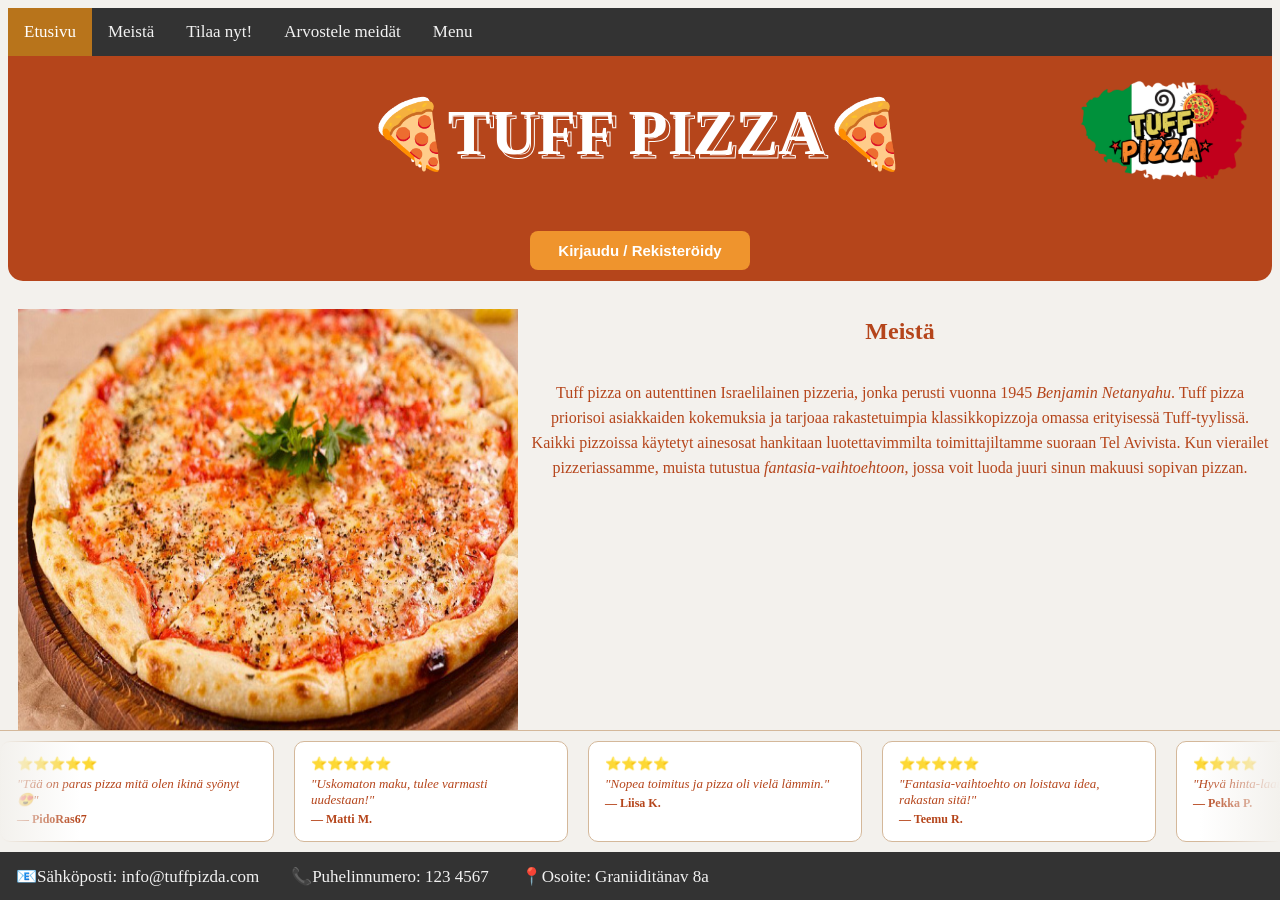
<file: index.html>
<!DOCTYPE html>
<html lang="fi">
<head>
    <meta charset="UTF-8" />
    <title>Tuff pizza</title>
    <script type="text/javascript" language="javascript" src="main.js"></script>
    <style>
        body {background-color: #f3f1ed}
        h1 {
            font-size: 4rem;
            color: transparent;
            -webkit-text-stroke: 1px white;
            text-shadow: -4px -4px white;
            font-weight: 600;
            text-transform: uppercase;
        }
        h2 {font-family:Georgia; color: #b5451b}
        h3 {font-family:Georgia; color: #b5451b}
        h4 {font-family:Georgia; color: #ffffff}
        p {font-family:Georgia; color: #b5451b}
        li {font-family: Georgia; color: #b5451b}
        a:link { color: rgb(208, 231, 208); }
        a:hover { color: peru; }
        a:visited { color: #8f3415; }
        ul { list-style-type: none; margin: 10px; }
        header {
            background-color: #b5451b;
            text-align: center;
            border-radius: 15px;
            height: auto;
            padding-bottom: 5px;
        }
        nav ul { padding: 5px; background-color: #b5451b; }
        img { float: left; padding: 10px; height: 180px; width: 180px; }

        .logo {
            width: 75px;
            position: absolute;
            right: 140px;
            top: 35px;
        }
        title { display: flex; display: inline-block; position: relative; }
        #navigaatio { color: white; }
        .topnav {
            background-color: #333;
            overflow: hidden;
            height: 48px;
            display: flex;
            align-items: center;
        }
        .topnav a {
            color: #f2f2f2;
            text-align: center;
            padding: 14px 16px;
            text-decoration: none;
            font-size: 17px;
            background-color: #333;
            border: none;
            cursor: pointer;
        }
        .topnav a:hover,
        #kirjauduulos_btn:hover {
            background-color: #ddd;
            color: black;
            transition: 0.2s;
        }
        .topnav a.active {
            background-color: #b8741b;
            color: white;
        }
        .right {
            margin-left: auto;
            display: flex;
            align-items: center;
        }
        #kirjauduulos_btn,
        #userName {
            float: right;
            color: #f2f2f2;
            text-align: center;
            padding: 14px 16px;
            text-decoration: none;
            font-size: 17px;
            background-color: #333;
            border: none;
        }
        .open-button {
            margin: 14px auto 6px;
            display: inline-block;
            padding: 11px 28px;
            background: #ef942d;
            color: white;
            border: none;
            border-radius: 8px;
            font-size: 15px;
            font-weight: 600;
            cursor: pointer;
            transition: background 0.2s, transform 0.2s;
        }
        .open-button:hover {
            background: #b8741b;
            transform: translateY(-2px);
        }
        .modal-nakyma {
            display: none;
            position: fixed;
            inset: 0;
            background: rgba(0,0,0,0.5);
            z-index: 999;
            justify-content: center;
            align-items: center;
        }
        .modal-nakyma.open {
            display: flex;
        }
        .auth-container {
            background: #ffffff;
            border-radius: 16px;
            box-shadow: 0 20px 60px rgba(0,0,0,0.25);
            padding: 36px 32px 28px;
            width: 340px;
            position: relative;
            display: flex;
            flex-direction: column;
            outline: 3px solid #707070;
            animation: slideUp 0.25s ease;
        }
        .auth-container:hover {
            outline-color: black;
            box-shadow: 0 0 20px rgba(255,255,255,0.8);
            transition: 200ms;
        }
        @keyframes slideUp {
            from { transform: translateY(20px); opacity: 0; }
            to   { transform: translateY(0);    opacity: 1; }
        }
        .close-btn {
            position: absolute;
            top: 12px;
            right: 14px;
            background: none;
            border: none;
            font-size: 20px;
            color: #9ca3af;
            cursor: pointer;
            line-height: 1;
        }
        .close-btn:hover { color: #333; }
        .tab-switcher {
            display: flex;
            background: #f0f2f5;
            border-radius: 10px;
            padding: 4px;
            margin-bottom: 24px;
        }
        .tab-btn {
            flex: 1;
            padding: 9px;
            border: none;
            background: transparent;
            border-radius: 7px;
            font-size: 14px;
            font-weight: 500;
            color: #6b7280;
            cursor: pointer;
            transition: all 0.2s;
        }
        .tab-btn.active {
            background: white;
            color: #b5451b;
            box-shadow: 0 1px 4px rgba(0,0,0,0.12);
        }

        .kirjautumis_jutskat {
            display: none;
            flex-direction: column;
            gap: 12px;
        }
        .kirjautumis_jutskat.active { display: flex; }
        .kirjautumis_jutskat h2 { margin-bottom: 4px; }
        #nimi, #nimi2, #salasana, #salasana2 {
            width: auto;
            padding: 12px 14px;
            margin: 6px 0;
            border-radius: 6px;
            border: 2px solid #d0d0d0;
            font-size: 15px;
            transition: 0.25s ease;
        }
        #nimi:focus, #nimi2:focus,
        #salasana:focus, #salasana2:focus {
            border-color: #ef942d;
            box-shadow: 0 0 6px rgba(239, 148, 45, 0.4);
            outline: none;
        }
        #rekisteroidy_nappi, #kirjaudu_nappi {
            padding: 12px 20px;
            border-radius: 6px;
            border: none;
            font-size: 16px;
            font-weight: 600;
            cursor: pointer;
            transition: 0.25s ease;
            margin-top: 6px;
        }
        #kirjaudu_nappi {
            background: #ef942d;
            color: white;
        }
        #kirjaudu_nappi:hover {
            background: #b8741b;
            transform: translateY(-2px);
            box-shadow: 0 4px 10px rgba(0,0,0,0.15);
        }
        #rekisteroidy_nappi {
            background: #f3f3f3;
            color: #333;
            border: 2px solid #d0d0d0;
        }
        #rekisteroidy_nappi:hover {
            background: #ffffff;
            border-color: #b5451b;
            transform: translateY(-2px);
            box-shadow: 0 4px 10px rgba(0,0,0,0.1);
        }
        .taustavideo {
            position: fixed;
            right: 0; bottom: 0;
            min-width: 100%; min-height: 100%;
            z-index: -1;
            opacity: 5%;
        }
        #yhteystiedot {
            background-color: #333;
            overflow: hidden;
            height: 48px;
            display: flex;
            align-items: center;
            position: fixed;
            left: 0; bottom: 0;
            width: 100%;
        }
        #yhteystiedot a {
            color: #f2f2f2;
            text-align: center;
            padding: 14px 16px;
            text-decoration: none;
            font-size: 17px;
            background-color: #333;
            border: none;
        }
        #yhteystiedot a:hover {
            background-color: #ddd;
            color: black;
            transition: 0.2s;
        }
        #meistä {
            display: flex;
            flex-direction: column; 
            justify-content: right;
            align-items: right; 
            height: 325px; 
            text-align: center;
            line-height: 25px;
        }
        #kuva {
            width: 500px;
            height: 500px;
        }
        #kuvapiter {
            width: 50px;
            height: 50px;
        }
        #nikocado{
            float:left;
            margin: 0px 0px 15px 20px;
            padding: 40px;
            border-radius: 50%;
            height: 110px;
            width: 110px;
        }
        #arvostelu{
            position: relative;
        }
        #kaka{
            color: #b13e14;


            margin: 60px;
            position: relative;
        }
        #arvostelu {
        position: fixed;
        bottom: 48px;
        left: 0;
        width: 100%;
        z-index: 10;
        background-color: #f3f1ed;
        border-top: 1px solid #d4b89a;
        }
        .ticker-wrap {
            overflow: hidden;
            width: 100%;
            padding: 10px 0;
        }
        .ticker-wrap::before,
        .ticker-wrap::after {
            content: '';
            position: absolute;
            top: 0; bottom: 0;
            width: 80px;
            z-index: 2;
            pointer-events: none;
        }
        .ticker-wrap::before { left: 0;  background: linear-gradient(to right, #f3f1ed, transparent); }
        .ticker-wrap::after  { right: 0; background: linear-gradient(to left,  #f3f1ed, transparent); }
        .ticker-track {
            display: flex;
            gap: 20px;
            width: max-content;
            animation: scroll-left 30s linear infinite;
        }
        .ticker-track:hover { animation-play-state: paused; }
        @keyframes scroll-left {
            from { transform: translateX(0); }
            to   { transform: translateX(-50%); }
        }
        .review-card {
            background: white;
            border: 1px solid #d4b89a;
            border-radius: 10px;
            padding: 10px 16px;
            min-width: 240px;
            max-width: 240px;
        }
        .review-card p { margin: 4px 0; font-size: 13px; }
        .review-card .reviewer { font-weight: bold; font-size: 12px; }
    </style>
</head>
<body>
    <header>
        <div class="logo">
            <a href="#logo"><img src="Paras (3).png"></a>
        </div>
        <div class="topnav">
            <a class="active" href="#home">Etusivu</a>
            <a href="#meistä">Meistä</a>
            <a href="omapizza.html">Tilaa nyt!</a>
            <a href="palaute.html">Arvostele meidät</a>
            <a href="menu.html">Menu</a>
            <form id="kirjauduulos_form">
                <input id="kirjauduulos_btn" type="button" value="Kirjaudu ulos" onClick="kirjauduUlos()" />
            </form>
            <a id="userName"></a>
        </div>
        <h1 style="text-align:center">🍕Tuff pizza🍕</h1>
        <button class="open-button" onclick="openForm()">Kirjaudu / Rekisteröidy</button>
    </header>
    <div class="modal-nakyma" id="modalNakyma" onclick="nakymaClick(event)">
        <div class="auth-container" id="authcontain">
            <button class="close-btn" onclick="closeForm()">✕</button>
            <div class="tab-switcher">
                <button class="tab-btn active" id="tab-kirjaudu" onclick="switchTab('kirjaudu')">Kirjaudu</button>
                <button class="tab-btn" id="tab-rekisteroidy" onclick="switchTab('rekisteroidy')">Rekisteröidy</button>
            </div>
            <form id="kirjautumis_lomake" class="kirjautumis_jutskat active">
                <h2>Kirjaudu sisään</h2>
                <input id="nimi2"     type="text"     placeholder="Syötä nimesi" />
                <input id="salasana2" type="password" placeholder="Syötä salasanasi" />
                <input id="kirjaudu_nappi" type="button" value="Kirjaudu" onclick="kirjaudu()" />
            </form>
            <form id="rekisterointi_lomake" class="kirjautumis_jutskat">
                <h2>Rekisteröidy</h2>
                <input id="nimi"     type="text"     placeholder="Syötä nimesi" />
                <input id="salasana" type="password" placeholder="Syötä salasanasi" />
                <input id="rekisteroidy_nappi" type="button" value="Rekisteröidy" onclick="rekisteroidy()" />
            </form>
        </div>
    </div>

    <section id="etusivu">
        <video src="pizzavideo.mp4" class="taustavideo" autoplay muted loop></video>
        <br>
    </section>

    <section id="maistapizza">
        <img src="pizzakuva2.jpg" id="kuva">
    </section>

    <section id="meistä">
        <h2>Meistä</h2>
        <p id="yap">Tuff pizza on autenttinen Israelilainen pizzeria, jonka perusti vuonna 1945 <i>Benjamin Netanyahu</i>. Tuff pizza priorisoi asiakkaiden kokemuksia ja tarjoaa rakastetuimpia klassikkopizzoja omassa erityisessä Tuff-tyylissä.<br> 
            Kaikki pizzoissa käytetyt ainesosat hankitaan luotettavimmilta toimittajiltamme suoraan Tel Avivista.
            Kun vierailet pizzeriassamme, muista tutustua <i>fantasia-vaihtoehtoon</i>, jossa voit luoda juuri sinun makuusi sopivan pizzan.
        </p>
    </section>
    <section id="arvostelu">
        <div class="ticker-wrap">
          <div class="ticker-track" id="reviewTrack"></div>
        </div>
      </section>
    <section id="yhteystiedot">
        <a>📧Sähköposti: info@tuffpizda.com</a>
        <a>📞Puhelinnumero: 123 4567</a>
        <a>📍Osoite: Graniiditänav 8a</a>
    </section>
</body>
</html>
</file>
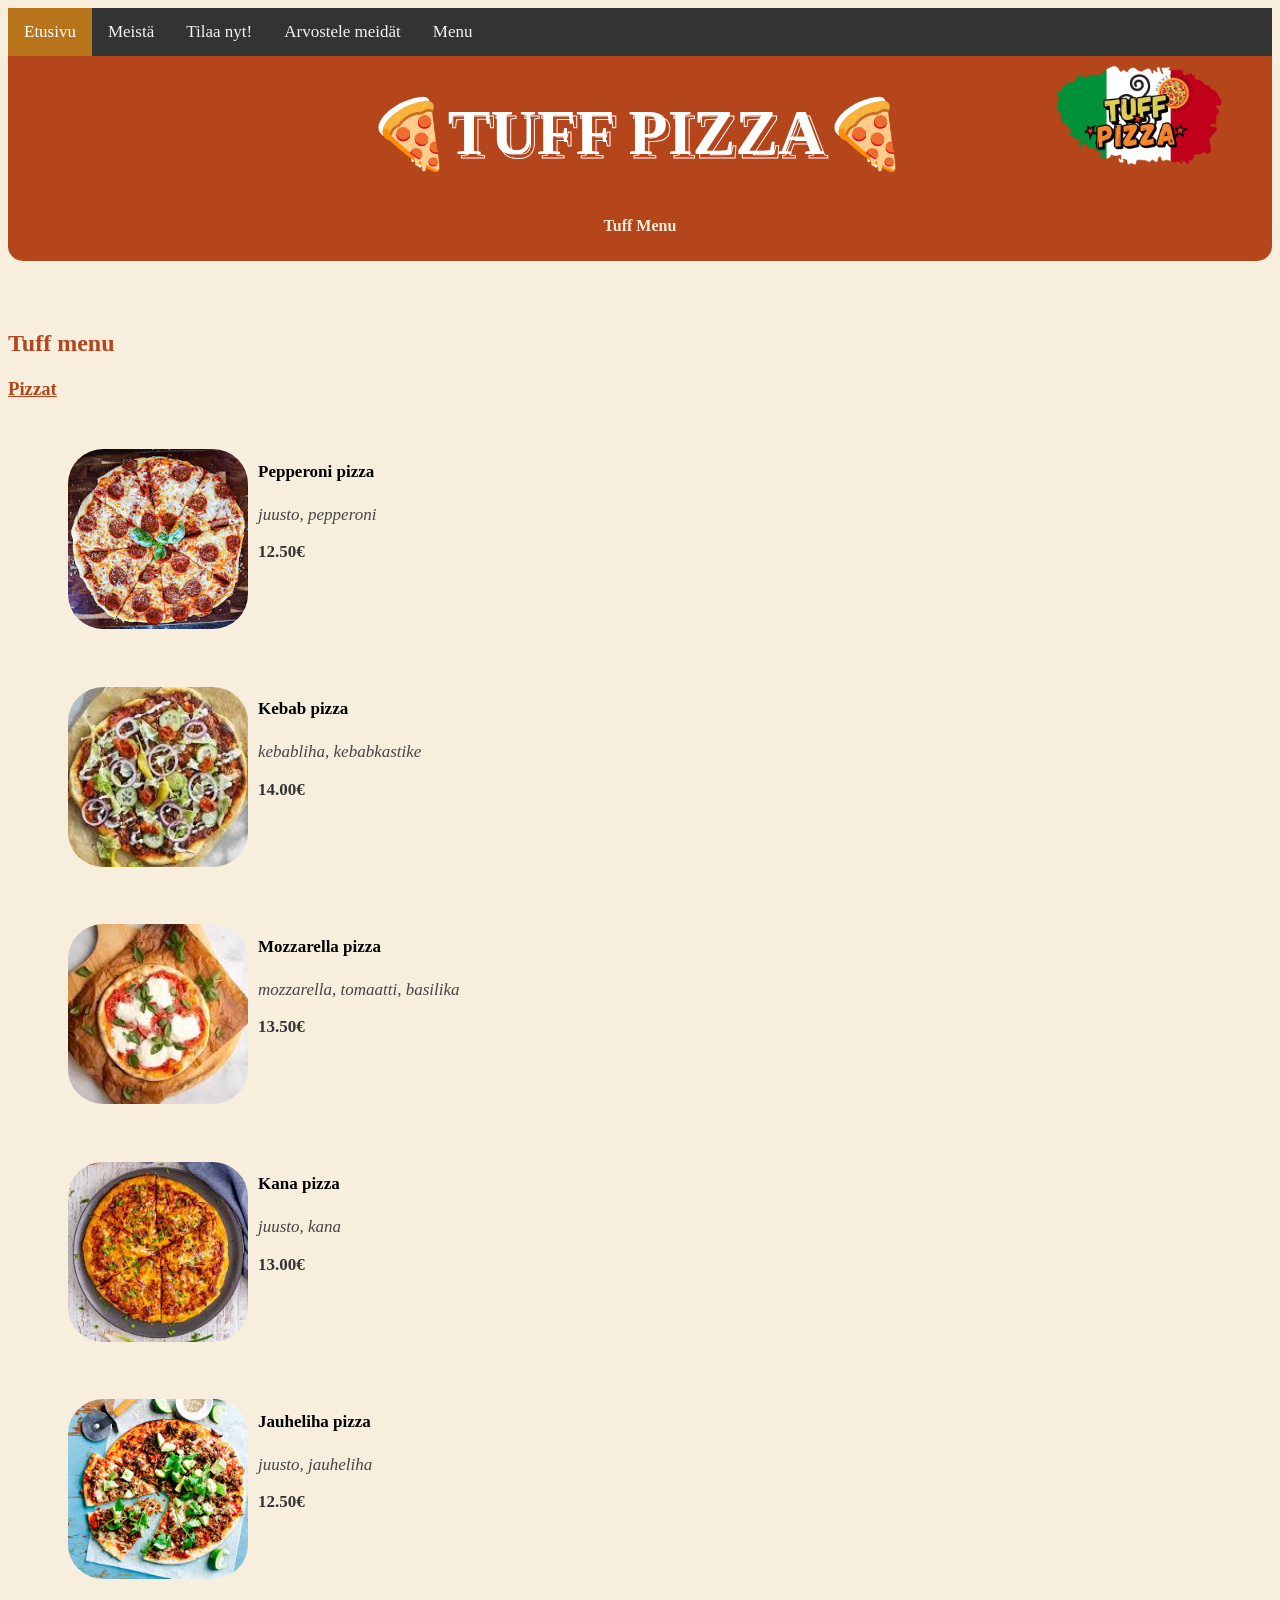
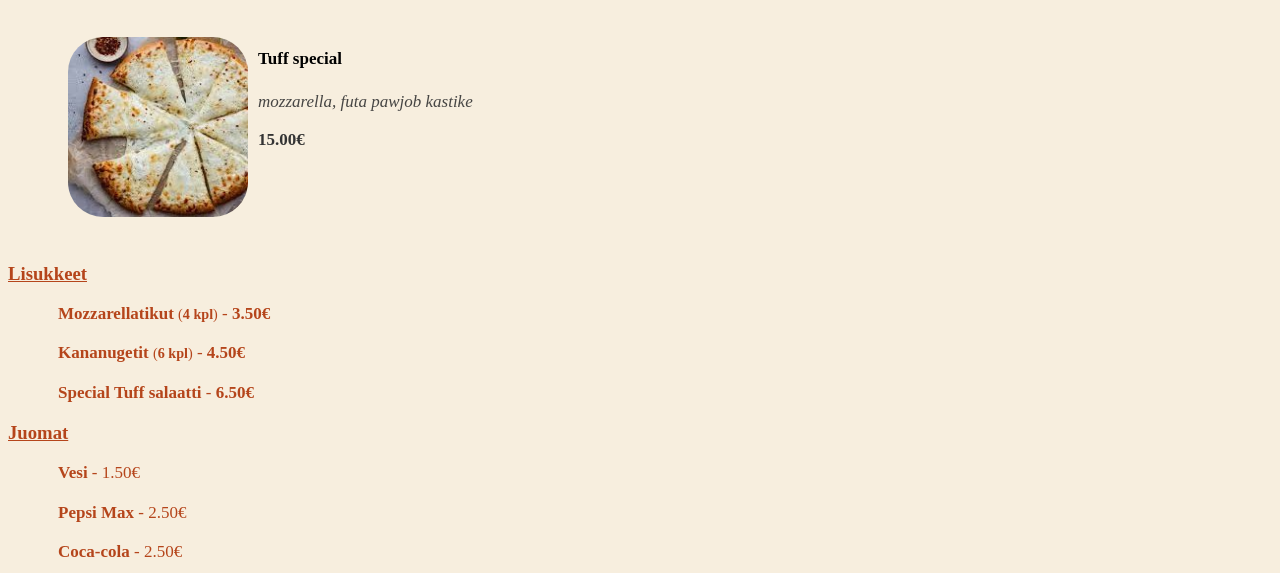
<file: menu.html>
<!DOCTYPE html>
<html lang="fi">
<head>
    <link rel="stylesheet" href="main.css">
    <title>Tuff menu</title>
    <style>
        #title {
        font-size: 4rem;
        color: transparent;
        -webkit-text-stroke: 1px white;
        text-shadow: -4px -4px  white;
        font-weight: 600;
        text-transform: uppercase;
        }
        header {
            background-color: #b5451b;
            text-align: center;
            border-radius: 15px;
            height: auto;
            padding-bottom: 5px;
        }
        .menunimi { color: black; font-weight: bold; }
        .taytteet  { color: #333; opacity: 90%; }
        .hinta     { color: #333; }
        .kuvake    { border-radius: 45px; }
        .taustavideo {
            position: fixed;
            right: 0; bottom: 0;
            min-width: 100%; min-height: 100%;
            z-index: -1;
            opacity: 5%;
        }
    </style>
</head>
<body>
    <header>
        <div class ="logo">
            <a href="#logo"><img src="Paras (3).png"></a>
        </div>
        <div class="topnav">
            <a class="active" href="index.html">Etusivu</a>
            <a href=" index.html #meistä">Meistä</a>
            <a href="omapizza.html">Tilaa nyt!</a>
            <a href="palaute.html">Arvostele meidät</a>
            <a href="menu.html">Menu</a>

        </div>
        <h1 id="title" style="text-align:center">🍕Tuff pizza🍕</h1>
        <h4>Tuff Menu</h4>
    </header>

<section id="etusivu">
        <video src="pizzavideo.mp4" class="taustavideo" autoplay muted loop></video>
        <br>
</section>
<section id="menu">
        <h2>Tuff menu</h2>

        <h3><u>Pizzat</u></h3>
        <ul>
            <li>
                <br>
                <img src="pepperoni.jpg" class="kuvake">
                <h4 class="menunimi">Pepperoni pizza</h4>
                <p><i class="taytteet">juusto, pepperoni</i></p>
                <p><strong class="hinta">12.50€</strong></p>
            </li><br><br><br><br>
            <li>
                <br>
                <img src="kebab.jpg" class="kuvake">
                <h4 class="menunimi">Kebab pizza</h4>
                <p><i class="taytteet">kebabliha, kebabkastike</i></p>
                <p><strong class="hinta">14.00€</strong></p>
            </li><br><br><br><br>
            <li>
                <br>
                <img src="mozzarella.jpg" class="kuvake">
                <h4 class="menunimi">Mozzarella pizza</h4>
                <p><i class="taytteet">mozzarella, tomaatti, basilika</i></p>
                <p><strong class="hinta">13.50€</strong></p>
            </li><br><br><br><br>
            <li>
                <br>
                <img src="kana.jpg" class="kuvake">
                <h4 class="menunimi">Kana pizza</h4>
                <p><i class="taytteet">juusto, kana</i></p>
                <p><strong class="hinta">13.00€</strong></p>
            </li><br><br><br><br>
            <li>
                <br>
                <img src="liha.jpg" class="kuvake">
                <h4 class="menunimi">Jauheliha pizza</h4>
                <p><i class="taytteet">juusto, jauheliha</i></p>
                <p><strong class="hinta">12.50€</strong></p>
            </li><br><br><br><br>
            <li>
                <br>
                <img src="futa.jpg" class="kuvake">
                <h4 class="menunimi">Tuff special</h4>
                <p><i class="taytteet">mozzarella, futa pawjob kastike</i></p>
                <p><strong class="hinta">15.00€</strong></p>
            </li><br><br><br><br>
        </ul>

        <h3><u>Lisukkeet</u></h3>
        <ul>
            <li><b>Mozzarellatikut</b> <small>(<b>4 kpl</b>)</small> - <b>3.50€</b></li>
            <br>
            <li><b>Kananugetit</b> <small>(<b>6 kpl</b>)</small> - <b>4.50€</b></li>
            <br>
            <li><b>Special Tuff salaatti</b> - <b>6.50€</b></li>
        </ul>

        <h3><u>Juomat</u></h3>
        <ul>
            <li><b>Vesi</b> - 1.50€</li><br>
            <li><b>Pepsi Max</b> - 2.50€</li><br>
            <li><b>Coca-cola</b> - 2.50€</li>
        </ul>
    </section>
</body>
</html>
</file>
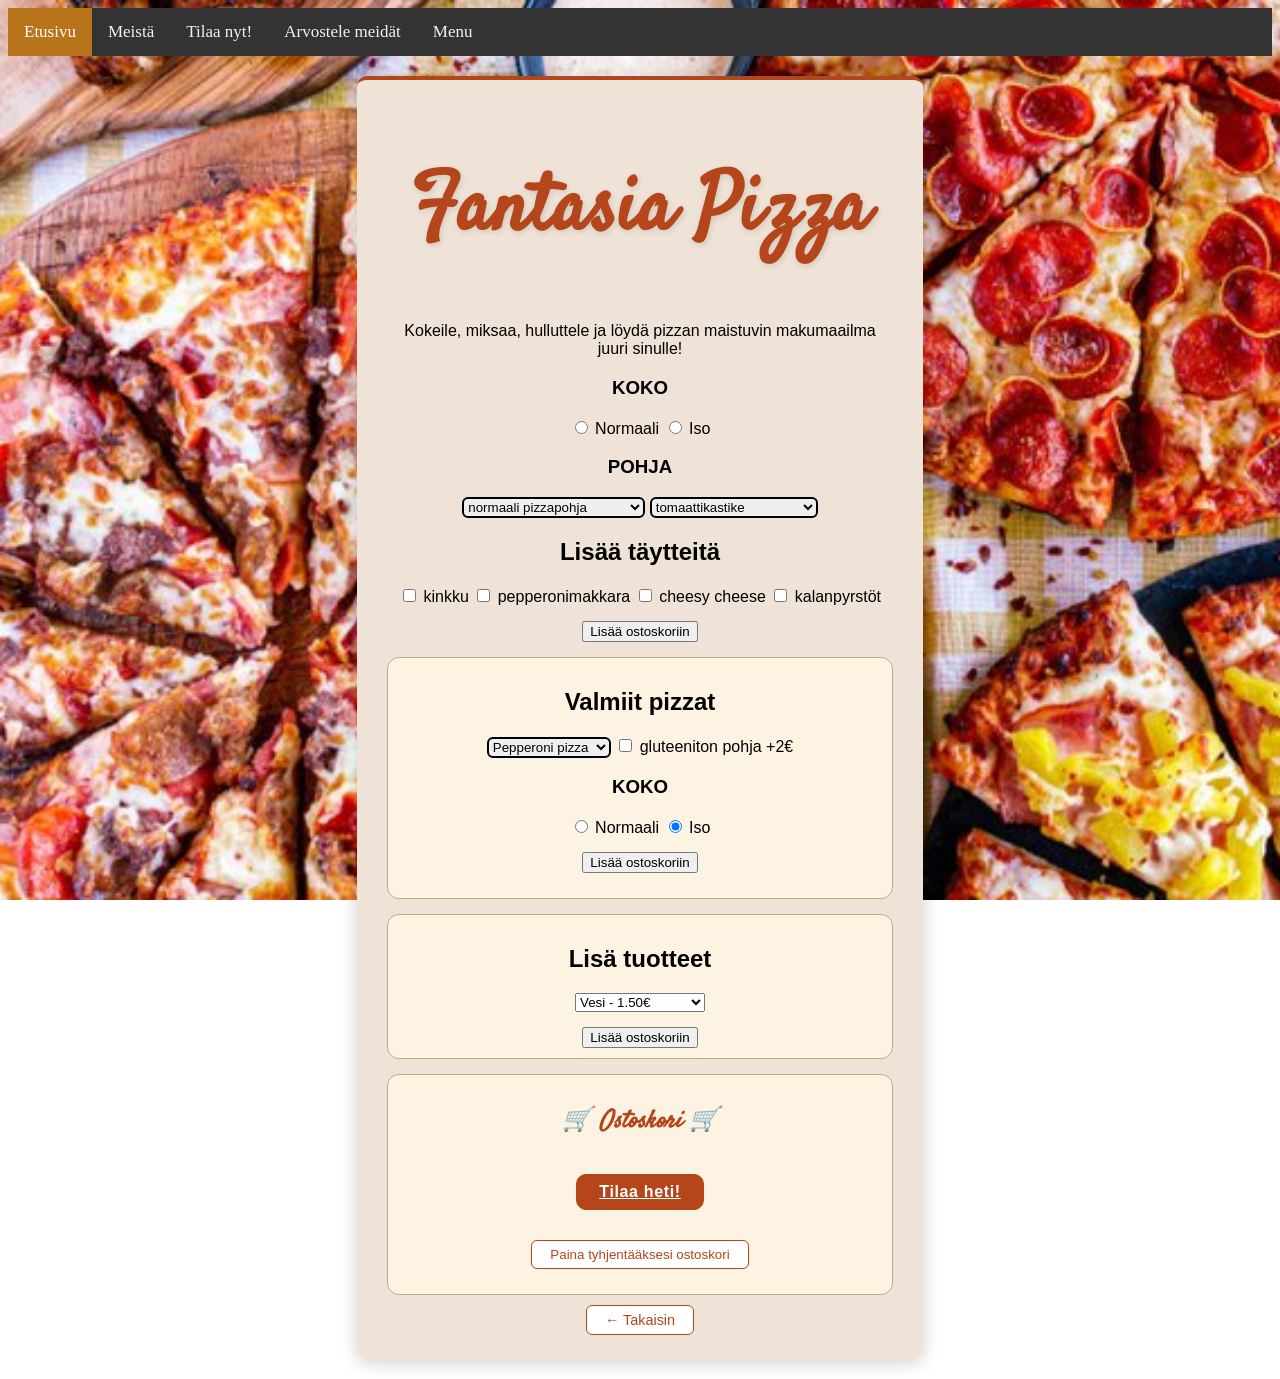
<file: omapizza.html>
<!DOCTYPE html>
<html lang="fi">
<head>
    <meta charset="UTF-8" />
    <title>Fantasia</title>
    
    <style>
        @import url('https://fonts.googleapis.com/css2?family=Satisfy&display=swap');
    
        body {
            background-image: url("omapizzabg.jpg");
            background-size: cover;
            background-attachment: fixed;
        }
    
        h1 {
            text-align: center;
            font-family: 'Satisfy', cursive;
        }
    
        h2 {
            text-align: center;
        }
    
        .OmaPizza {
            background-color: rgb(238, 227, 214);
            width: 40%;
            padding: 20px 30px;
            text-align: center;
            margin: 20px auto;
            font-family: 'Lucida Sans', sans-serif;
            border-radius: 10px;
            box-shadow: 0 4px 18px rgba(0,0,0,0.18);
            border-top: 4px solid #b5451b;
        }
    
        .Pohja {
            border: 2px solid black;
            border-radius: 6px;
        }

        .Valmiit {
            border: 2px solid black;
            border-radius: 6px;
        }

    
        #omaPizzaTitle {
            font-size: 80px;
            color: #b5451b;
            text-shadow: 1px 2px 6px rgba(0,0,0,0.13);
        }
    
        #ostoskorinappula {
            text-align: center;
            margin-top: 15px;
        }
    
        #ostoskorinappula2 {
            text-align: center;
            margin-bottom: 15px;
        }
    
        #ostoskorinakyma {
            text-align: center;
            border-radius: 12px;
            border: 1.5px solid #c8a97a;
            background-color: #fdf3e3;
            margin-top: 15px;
            padding: 10px;
        }
    
        #ostoskori-sisalto {
            text-align: left;
            font-family: 'Times New Roman', Times, serif;
        }
    
        #ostok {
            font-style: italic;
            font-weight: bolder;
            color: #b5451b;
        }
    
        #tyhjennin {
            margin: 15px auto;
            display: block;
            padding: 6px 18px;
            border-radius: 6px;
            border: 1.5px solid #b5451b;
            background: white;
            color: #b5451b;
            cursor: pointer;
            font-family: 'Lucida Sans', sans-serif;
            transition: background 0.18s, color 0.18s;
        }
    
        #tyhjennin:hover {
            background: #b5451b;
            color: white;
        }
    
        #valmiitvalikko {
            text-align: center;
            border-radius: 12px;
            border: 1.5px solid #c8a97a;
            background-color: #fdf3e3;
            margin-top: 15px;
            padding: 10px;
        }
    
        #VALMIITP {
            margin-bottom: 15px;
        }
    
        #tilaanappula {
            text-align: center;
            border-radius: 10px;
            border: 1.5px solid #b5451b;
            background-color: #b5451b;
            color: white;
            margin: 15px auto;
            padding: 8px 22px;
            display: inline-block;
            cursor: pointer;
            font-family: 'Lucida Sans', sans-serif;
            font-weight: 600;
            letter-spacing: 0.04em;
            transition: background 0.18s;
        }
    
        #tilaanappula:hover {
            background-color: #8f3415;
            border-color: #8f3415;
        }

        #takaisinnappula {
            display: inline-block;
            margin-top: 10px;
            margin-bottom: 4px;
            padding: 6px 18px;
            border-radius: 6px;
            border: 1.5px solid #b5451b;
            background: white;
            color: #b5451b;
            cursor: pointer;
            font-family: 'Lucida Sans', sans-serif;
            text-decoration: none;
            font-size: 0.9rem;
            transition: background 0.18s, color 0.18s;
        }

        #takaisinnappula:hover {
            background: #b5451b;
            color: white;
        }

        #aika {
            margin: 15px auto;
            display: block;
            padding: 6px 18px;
            border-radius: 6px;
            border: 1.5px solid #b5451b;
            background: white;
            color: #b5451b;
            cursor: pointer;
            font-family: 'Lucida Sans', sans-serif;
            transition: background 0.18s, color 0.18s;
        }

        #aika:hover {
            background: #b5451b;
            color: white;
        }

        .topnav {
            background-color: #333;
            overflow: hidden;
            height: 48px;
            display: flex;
            align-items: center;
        }
        .topnav a {
            color: #f2f2f2;
            text-align: center;
            padding: 14px 16px;
            text-decoration: none;
            font-size: 17px;
            background-color: #333;
            border: none;
            cursor: pointer;
        }
        .topnav a:hover,
        #kirjauduulos_btn:hover {
            background-color: #ddd;
            color: black;
            transition: 0.2s;
        }
        .topnav a.active {
            background-color: #b8741b;
            color: white;
        }
        .right {
            margin-left: auto;
            display: flex;
            align-items: center;
        }
        #kirjauduulos_btn,
        #userName {
            float: right;
            color: #f2f2f2;
            text-align: center;
            padding: 14px 16px;
            text-decoration: none;
            font-size: 17px;
            background-color: #333;
            border: none;
        }

        #valmistuotteet {
            text-align: center;
            border-radius: 12px;
            border: 1.5px solid #c8a97a;
            background-color: #fdf3e3;
            margin-top: 15px;
            padding: 10px;
        }

        #lisävalikko {
            margin: 15px;
        }

    </style>
</head>
<body>
    <div class="topnav">
        <a class="active" href="index.html">Etusivu</a>
        <a href="index.html #meistä">Meistä</a>
        <a href="omapizza.html">Tilaa nyt!</a>
        <a href="palaute.html">Arvostele meidät</a>
        <a href="menu.html">Menu</a>
    </div>  
    <div class="OmaPizza">
        <header>
            <h1 id="omaPizzaTitle">Fantasia Pizza</h1>
            <p id="omaPizzaKuvaus">Kokeile, miksaa, hulluttele ja löydä pizzan maistuvin makumaailma juuri sinulle!</p>
        </header>
        <section>
            <h3>KOKO</h3>
            <input type="radio" id="medium" name="KOKO" value="medium">
            <label for="medium">Normaali</label> 
            <input type="radio" id="large" name="KOKO" value="large" checked>
            <label for="large">Iso</label>
        </section>
        <section>   
            <h3>POHJA</h3>
            <select class="Pohja" id="POHJA">
                <option>normaali pizzapohja</option>
                <option>gluteeniton pizzapohja +2€</option>
            </select>
            <select class="Pohja" id="KASTIKE">
                <option>tomaattikastike</option>
                <option>Chilimajoneesi</option>
                <option>TUFF kastike</option>
                <option>Secret valkoinen kastike</option>
                <option>Cheesekastike</option>
                <option>BBQ kastike</option>
                <option>Ei pohjakastiketta</option>
            </select>
            
            <h2>Lisää täytteitä</h2>
            <div id="LISUKKEET">
                <input type="checkbox" id="kinkku" name="Lisukkeet" value="kinkku">
                <label for="kinkku">kinkku</label>
                <input type="checkbox" id="pepperoni" name="Lisukkeet" value="pepperonimakkara">
                <label for="pepperoni">pepperonimakkara</label>
                <input type="checkbox" id="cheese" name="Lisukkeet" value="cheesy cheese">
                <label for="cheese">cheesy cheese</label>
                <input type="checkbox" id="kalanpyrstöt" name="Lisukkeet" value="kalanpyrstöt">
                <label for="kalanpyrstöt">kalanpyrstöt</label>
            </div>

            <section>
                <input type="button" id="ostoskorinappula" name="Lisää ostoskoriin" value="Lisää ostoskoriin" onclick="ostoskori()">
            </section>

            <section id="valmiitvalikko">
                <h2>Valmiit pizzat</h2>
                <div id="VALMIITP">
                    <select class="Valmiit" id="valmiitpizzat">
                        <option id="pepperonipizza">Pepperoni pizza</option>
                        <option id="kebabpizza">Kebab pizza</option>
                        <option id="Mozzarellapizza">Mozzarella pizza</option>
                        <option id="Kanapizza">Kana pizza</option>
                        <option id="Jauhelihapizza">Jauheliha pizza</option>
                        <option id="Tuffpizza">Tuff pizza</option>
                    </select>
                    <input type="checkbox" id="glutpohja" name="POHJA" value="gluteeniton">
                    <label for="glutpohja">gluteeniton pohja +2€</label>
                    <h3>KOKO</h3>
                    <input type="radio" id="medium2" name="KOKO" value="medium">
                    <label for="medium">Normaali</label> 
                    <input type="radio" id="large2" name="KOKO" value="large" checked>
                    <label for="large">Iso</label>

                </div>
                <section>
                    <input type="button" id="ostoskorinappula2" name="Lisää ostoskoriin" value="Lisää ostoskoriin" onclick="valmiskori()">
                </section>
            </section>

            <section id="valmistuotteet">
                <h2>Lisä tuotteet</h2>
                <div id="lisävalikko">
                    <select class="lisätuote" id="lisätuotteet">
                        <option value="Vesi">Vesi - 1.50€</option>
                        <option value="Pepsi Max">Pepsi Max - 2.50€</option>
                        <option value="Coca-cola">Coca-cola - 2.50€</option>
                        

                    </select>
                </div>
                <section>
                    <input type="button" id="ostoskorinappula3" name="Lisää ostoskoriin" value="Lisää ostoskoriin" onclick="lisakori()">
                </section>
            </section>

        </section>
        <section id="ostoskorinakyma">
            <h1 id="ostok">🛒 Ostoskori 🛒</h1>
            <div id="ostoskori-sisalto"></div>
                <div><a id="tilaanappula" href="tilaus.html">Tilaa heti!</a></div>
            <input type="button" id="tyhjennin" name="tyhjenna ostoskori" value="Paina tyhjentääksesi ostoskori" onclick="tyhjenna()">
        </section>
        <section>
            <a href="index.html" id="takaisinnappula">← Takaisin</a>
        </section>
    </div>
    <script type="text/javascript" src="main.js"></script>
</body>
</html>
</file>
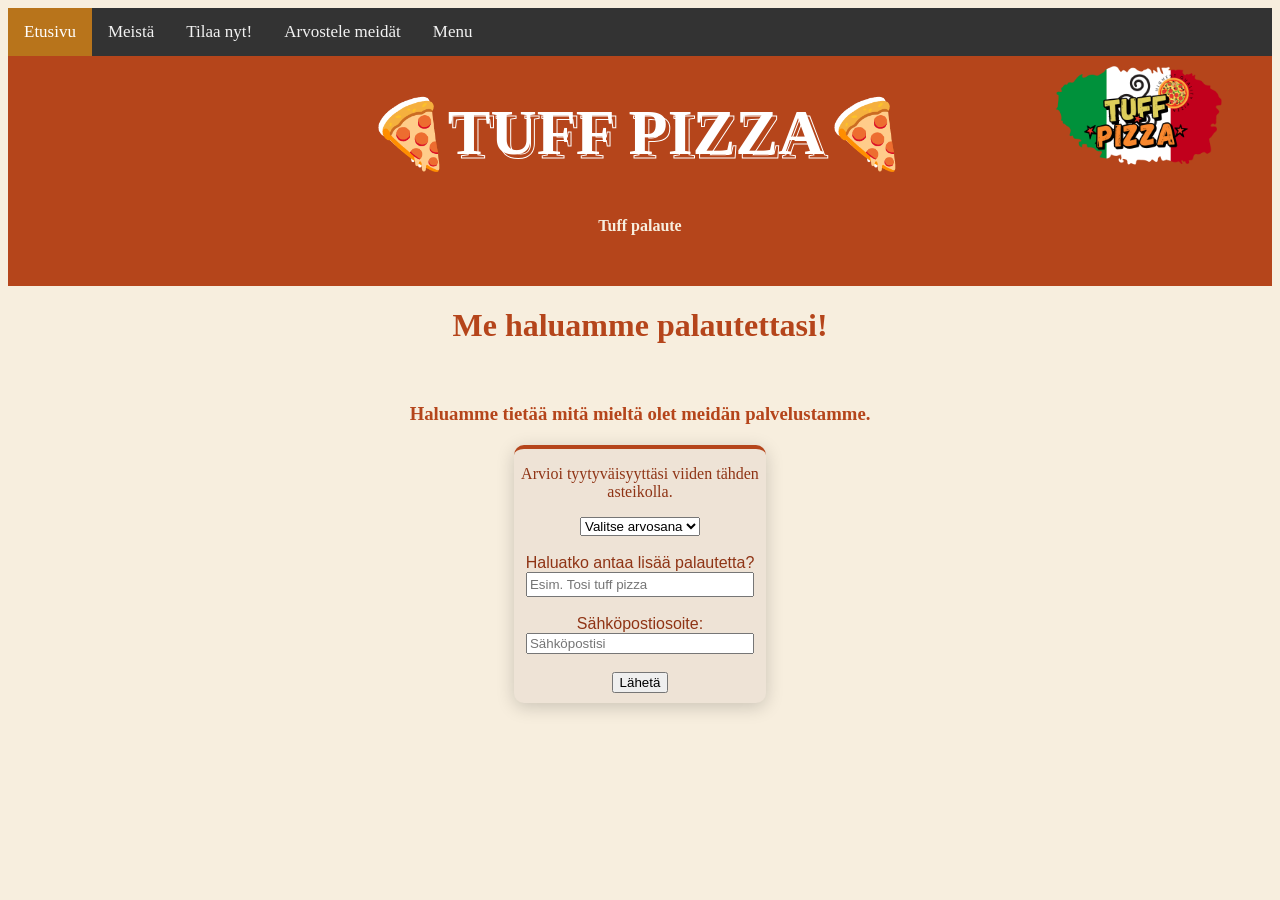
<file: palaute.html>
<!DOCTYPE html>
<html lang="fi">
    <head>
        <link rel="stylesheet" href="main.css">
        <title>Tuff palaute</title>
        <style>
            #title {
                font-size: 4rem;
                color: transparent;
                -webkit-text-stroke: 1px white;
                text-shadow: -4px -4px white;
                font-weight: 600;
                text-transform: uppercase;
            }

            #palautelomake  {
                background-color: rgb(238, 227, 214);
                width: 20%;
                text-align: center;
                margin: 20px auto;
                font-family: 'Lucida Sans', sans-serif;
                border-radius: 10px;
                box-shadow: 0 4px 18px rgba(0,0,0,0.18);
                border-top: 4px solid #b5451b;
                padding-bottom: 10px;
            }
            #pala {
                align-items: center;
                text-align: center;
            }
            #kentta{
                width: 220px; 
                padding: 0 0 250 0;
                height: 19px;
            }
            label{
                color:#8f3415
            }
            p{
                color:#8f3415
            }
        </style>
    </head>
    <body>
        <header>
            <div class="logo">
                <a href="#logo"><img src="Paras (3).png"></a>
            </div>
            <div class="topnav">
                <a class="active" href="index.html">Etusivu</a>
                <a href="index.html#meistä">Meistä</a>
                <a href="omapizza.html">Tilaa nyt!</a>
                <a href="palaute.html">Arvostele meidät</a>
                <a href="menu.html">Menu</a>
            </div>
            <h1 id="title" style="text-align:center">🍕Tuff pizza🍕</h1>
            <h4>Tuff palaute</h4>
        </header>

        <h1 id="pala">Me haluamme palautettasi!</h1>
        <br>
        <h3 id="pala">Haluamme tietää mitä mieltä olet meidän palvelustamme.</h3>

        <form id="palautelomake" method="post">
            <p>Arvioi tyytyväisyyttäsi viiden tähden asteikolla.</p>
            <select name="tahdet" required>
                <option value="">Valitse arvosana</option>
                <option value="1">1 tähti⭐</option>
                <option value="2">2 tähteä⭐</option>
                <option value="3">3 tähteä⭐</option>
                <option value="4">4 tähteä⭐</option>
                <option value="5">5 tähteä⭐</option>
            </select>

            <br><br>

            <label for="kentta">Haluatko antaa lisää palautetta?</label><br>
            <input type="text" id="kentta" name="kentta" placeholder="Esim. Tosi tuff pizza"><br><br>

            <label for="email">Sähköpostiosoite:</label><br>
            <input type="email" id="email" name="email" placeholder="Sähköpostisi" required><br><br>

            <button type="submit" id="nappi">Lähetä</button>
        </form>
        <script>
            const validateEmail = (email) => {
                const atSymbol = email.indexOf('@');
                const dot = email.lastIndexOf('.');
                return atSymbol > 0 && dot > atSymbol;
            };
        
            document.getElementById("palautelomake").addEventListener("submit", function(e) {
                e.preventDefault();
        
                const tahdet = document.querySelector("select[name='tahdet']").value;
                const kentta = document.getElementById("kentta").value;
                const email  = document.getElementById("email").value;
        
                if (!tahdet) {
                    alert("Valitse arvosana tähdillä!");
                    return;
                }
                if (!email || !validateEmail(email)) {
                    alert("Syötä kelvollinen sähköpostiosoite!");
                    return;
                }
        
                alert(`Kiitos palautteestasi! Annoit ${tahdet} tähteä.`);
            });
        </script>
    </body>
</html>
</file>
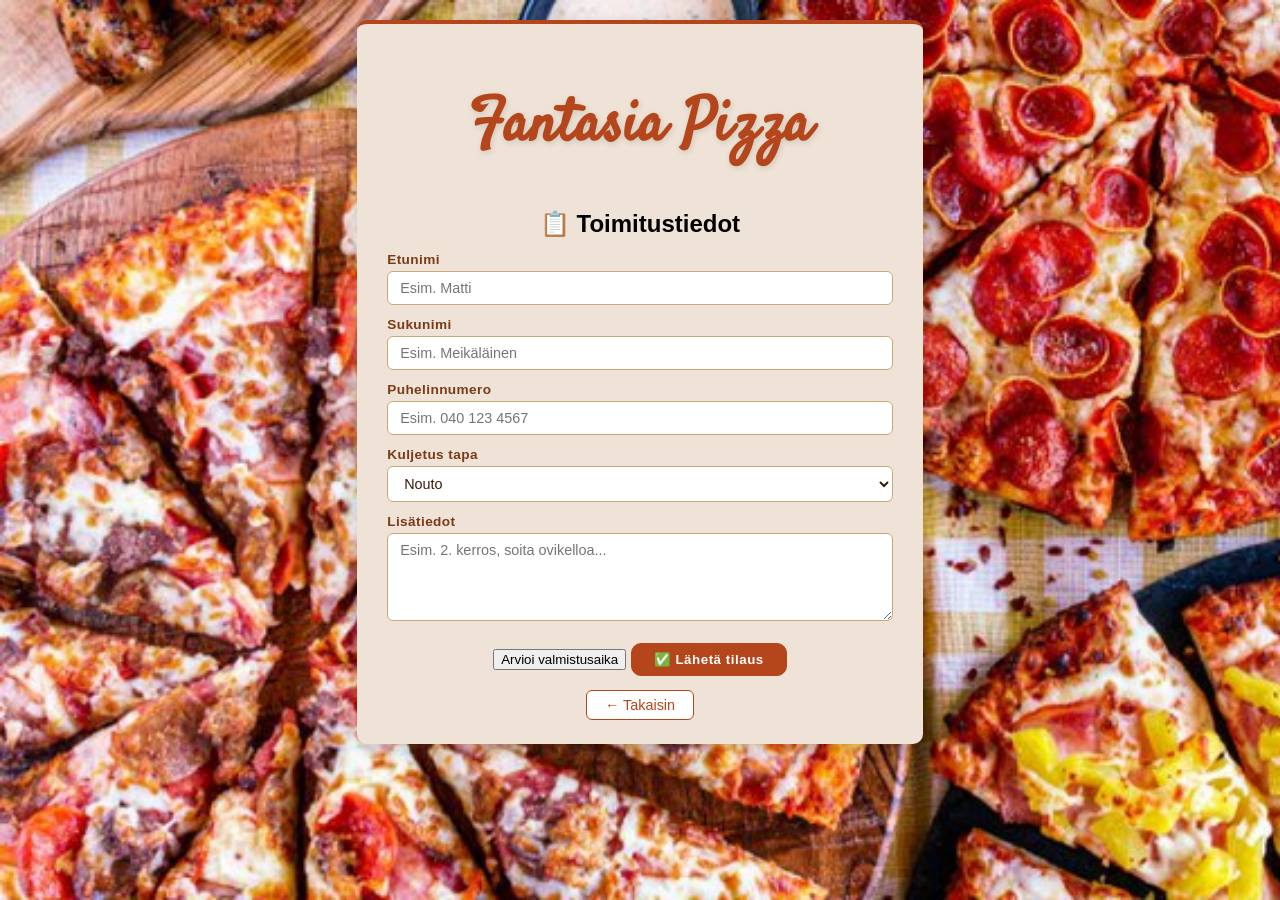
<file: tilaus.html>
<!DOCTYPE html>
<html lang="fi">
    <head>
        <meta charset="UTF-8" />
        <title>Tilaus – Fantasia Pizza</title>
        <script type="text/javascript" src="main.js"></script>  <!-- ✅ Add this -->
        <style>
        @import url('https://fonts.googleapis.com/css2?family=Satisfy&display=swap');

        body {
            background-image: url("omapizzabg.jpg");
            background-size: cover;
            background-attachment: fixed;
            font-family: 'Lucida Sans', sans-serif;
        }

        h1 {
            text-align: center;
            font-family: 'Satisfy', cursive;
            font-size: 60px;
            color: #b5451b;
            text-shadow: 1px 2px 6px rgba(0,0,0,0.13);
        }

        h2 {
            text-align: center;
            margin-bottom: 14px;
        }

        .TilausKortti {
            background-color: rgb(238, 227, 214);
            width: 40%;
            padding: 20px 30px;
            text-align: center;
            margin: 20px auto;
            font-family: 'Lucida Sans', sans-serif;
            border-radius: 10px;
            box-shadow: 0 4px 18px rgba(0,0,0,0.18);
            border-top: 4px solid #b5451b;
        }

        .lomake-rivi {
            display: flex;
            flex-direction: column;
            text-align: left;
            margin-bottom: 12px;
        }

        .lomake-rivi label {
            font-size: 0.85rem;
            font-weight: 600;
            color: #7a3a18;
            margin-bottom: 4px;
            letter-spacing: 0.03em;
        }

        .lomake-rivi input,
        .lomake-rivi textarea {
            padding: 8px 12px;
            border: 1.5px solid #c8a97a;
            border-radius: 6px;
            background: white;
            font-family: 'Lucida Sans', sans-serif;
            font-size: 0.9rem;
            color: #3a1a08;
            transition: border-color 0.18s;
        }

        .lomake-rivi input:focus,
        .lomake-rivi textarea:focus {
            outline: none;
            border-color: #b5451b;
        }

        .lomake-rivi textarea {
            resize: vertical;
            min-height: 70px;
        }

        #kuljetustausta {
            padding: 8px 12px;
            border: 1.5px solid #c8a97a;
            border-radius: 6px;
            background: white;
            font-family: 'Lucida Sans', sans-serif;
            font-size: 0.9rem;
            color: #3a1a08;
            transition: border-color 0.18s;
        }

        #lahetanappula {
            border-radius: 10px;
            border: 1.5px solid #b5451b;
            background-color: #b5451b;
            color: white;
            margin: 10px auto 4px;
            padding: 8px 22px;
            display: inline-block;
            cursor: pointer;
            font-family: 'Lucida Sans', sans-serif;
            font-weight: 600;
            letter-spacing: 0.04em;
            transition: background 0.18s;
        }

        #lahetanappula:hover {
            background-color: #8f3415;
            border-color: #8f3415;
        }

        #takaisinnappula {
            display: inline-block;
            margin-top: 10px;
            margin-bottom: 4px;
            padding: 6px 18px;
            border-radius: 6px;
            border: 1.5px solid #b5451b;
            background: white;
            color: #b5451b;
            cursor: pointer;
            font-family: 'Lucida Sans', sans-serif;
            text-decoration: none;
            font-size: 0.9rem;
            transition: background 0.18s, color 0.18s;
        }

        #takaisinnappula:hover {
            background: #b5451b;
            color: white;
        }
    </style>
</head>
<body>

    <div class="TilausKortti">

        <h1>Fantasia Pizza</h1>
        <h2>📋 Toimitustiedot</h2>

        <div class="lomake-rivi">
            <label for="etunimi">Etunimi</label>
            <input type="text" id="etunimi" placeholder="Esim. Matti" />
        </div>

        <div class="lomake-rivi">
            <label for="sukunimi">Sukunimi</label>
            <input type="text" id="sukunimi" placeholder="Esim. Meikäläinen" />
        </div>

        <div class="lomake-rivi">
            <label for="puhelinnumero">Puhelinnumero</label>
            <input type="tel" id="puhelinnumero" placeholder="Esim. 040 123 4567" />
        </div>

        <div class="lomake-rivi">
            <label for="kuljetustapa">Kuljetus tapa</label>
            <select id="kuljetustausta" onchange="piilotavalinta()">
                <option value="nouto">Nouto</option>
                <option value="kuljetus">Kuljetus</option>
            </select>
        </div>
        
        <div class="lomake-rivi" id="osoiterivi" style="display:none;">
            <label for="osoite">Katuosoite</label>
            <input type="text" id="osoite" placeholder="Esim. Esimerkkikatu 12 A 3" />
            <label for="postinumero">Postinumero</label>
            <input type="text" id="postinumero" placeholder="Esim. 00100" maxlength="5" />
            <label for="kaupunki">Kaupunki</label>
            <input type="text" id="kaupunki" placeholder="Esim. Helsinki" />
            <label for="etaisyys">Matka</label>
            <input type="number" id="etaisyys" placeholder="Esim. 3km" />
        </div>

        <div class="lomake-rivi">
            <label for="lisatiedot">Lisätiedot</label>
            <textarea id="lisatiedot" placeholder="Esim. 2. kerros, soita ovikelloa..."></textarea>
        </div>

        <input type="button" id="aika" value="Arvioi valmistusaika" onclick="toimitusaika()">

        <input type="button" id="lahetanappula" value="✅ Lähetä tilaus" onclick="tilausilmotus()"/>
        <br />
        <a href="omapizza.html" id="takaisinnappula">← Takaisin</a>
    </div>

</body>
</html>
</file>
<file: main.css>
ul{
    list-style-type: none;
   margin: 10px;
}
img{
    float: left;
    padding: 10px;
   height: 180px;
   width: 180px;
 }
.logo {
    width: 100px;
    position: absolute;
    right: 140px;
    top: 20px;
}
body {background-color: #f7eede}
h1 {font-family:Georgia; color: #f7eede; background-color: #b5451b}
h2 {font-family:Georgia; color: #b5451b}
h3 {font-family:Georgia; color: #b5451b}
h4 {font-family:Georgia; color: #f7eede}
p {font-family:Georgia; color: #b5451b}
li {font-family: Georgia; color: #b5451b}
a:link{
    color: #d38117;
}
a:hover{
    color: #b5451b
}
a:visited{
    color: #b5451b
}
header{
    background-color:#b5451b;
    padding-bottom: 30px;
    text-align: center;
}  
nav ul{
    float: center;
    text-align: center;
    padding: 5px;
    background-color: #b5451b;
}  
ul{
    list-style-type: none
}
img{
    float: left;
    padding: 10px;
    height: 180px;
    width: 180px;
}
.logo {
 width: 100px;
 position: absolute;
 right: 140px;
 top: 20px;
}
title{
    display: flex;
    display: inline-block;
    position: relative;
}
#yhteys{
    position: absolute;
    bottom: 15px;
    padding: 20px;
    height: 140px;
    width: 280px;
    line-height: 30px;;
}
#menu{
    line-height: 1.2;
}
#suema{
    font-family: Georgia; color: #b5451b; background-color: #f7eede;
}
#etusivu{
    padding: 15px;
}
#menu li{
    font-size: 17px;
}
#tähdet{
    line-height: 28px;
    color: #b5451b;
}
#pala{
    background-color: #f7eede;
    color: #b5451b;
}
#kenttä{
    width:220px;
}
#email{
    width:220px;
}
#teksti{
    color:#b5451b;
}
#sähköposti{
    color:#b5451b
}
.topnav {
    background-color: #333;
    overflow: hidden;
    height: 48px;
    display: flex;
    align-items: center;
}
.topnav a {
    color: #f2f2f2;
    text-align: center;
    padding: 14px 16px;
    text-decoration: none;
    font-size: 17px;
    background-color: #333;
    border: none;
}
.topnav a {
    cursor: pointer;
}
.topnav a:hover,
#kirjauduulos_btn:hover {
    background-color: #ddd;
    color: black;
    transition: 0.2s;
}
.topnav a.active {
    background-color: #b8741b;
    color: white;
}
</file>
